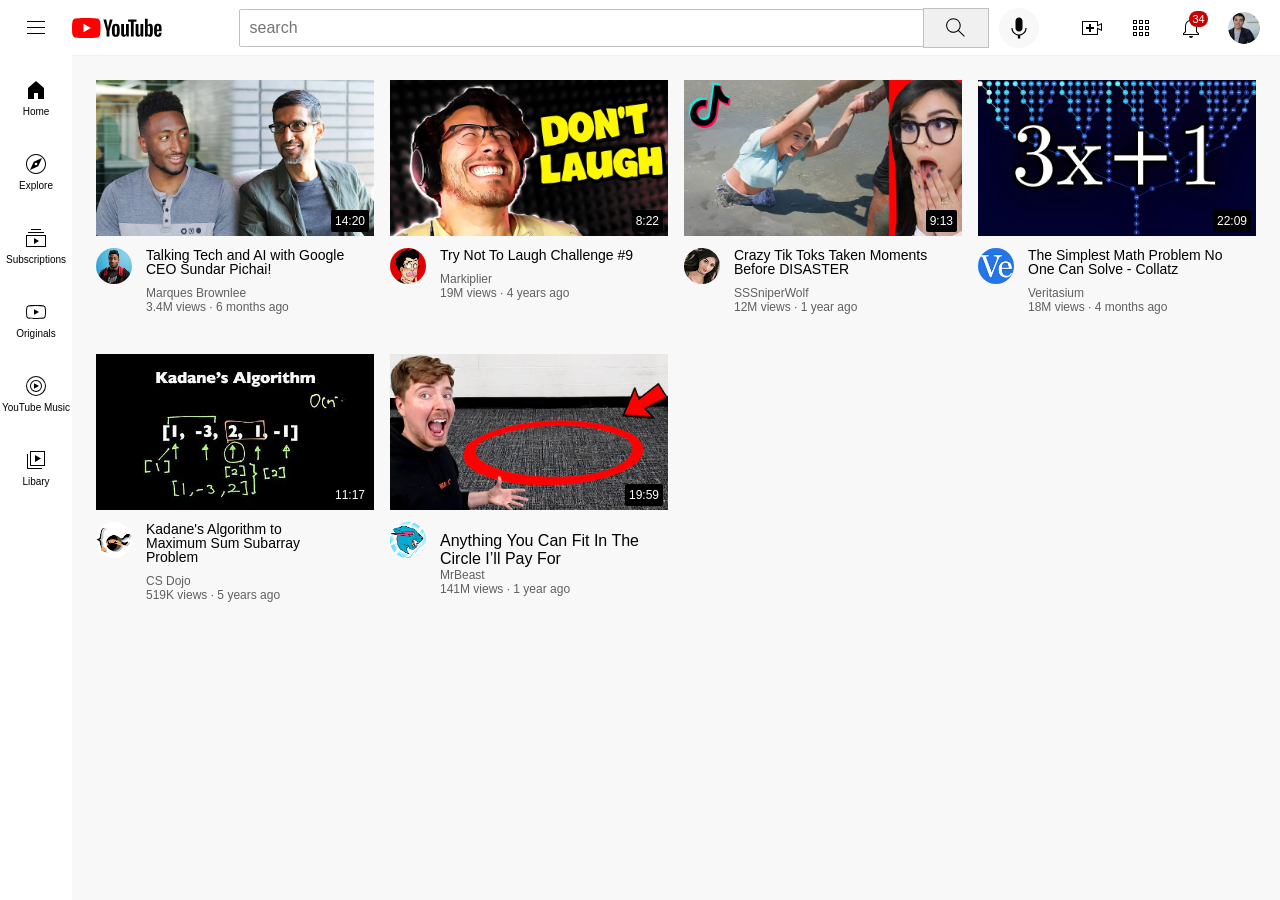
<file: index.html>
<!DOCTYPE html>
<html lang="en">
 <head>
    <meta charset="UTF-8">
    <meta name="viewport" content="width=device-width, initial-scale=1.0">
    <title><youtube clone="com"></youtube></title>
   
   <link rel="stylesheet" href="styles/general.css">
   <link rel="stylesheet" href="styles/video.css">
   <link rel="stylesheet" href="styles/header.css">
   <link rel="stylesheet" href="styles/sidebar.css">
 </head>
 <body>
  <div class="header">
    <div class=" left-section">
       <img 
       class="hamburger-menu" 
       src="icons/hamburger-menu.svg"> 
    <img 
    class="youtube-logo" 
    src="icons/youtube-logo.svg">
   </div>
    <div class="middle-section">
      <input class="search-bar"  type="text" placeholder="search">
    <button class=" search-button">
      <img class="search-icon" 
      src="icons/search.svg">
      <div class="tooltip">Search</div>
    </button>
  
    <button  class=" voice-search-button">
      <img class="voice-search-icon" src="icons/voice-search-icon.svg">
      <div class="tooltip">Search with your voice</div>
    </button>
    </div>
    <div class="right-section">
      <div class="upload-icon-container">
        <img class="upload-icon" src="icons/upload.svg">
        <div class="tooltip">Create</div>
      </div>
    <div class="youtube-apps-container">
      <img class="youtube-apps-icon" src="icons/youtube-apps.svg">
     <div class="tooltip">YouTube apps</div>
    </div>
      
      <div class="notifications-icon-container">
        <img class="notifications-icon" src="icons/notifications.svg">
      <div class="notifications-count">34</div>
      <div class="tooltip">Notifications</div>
      </div>
      <img class="current-user-pictures" src="channel-picture/my-channel.jpeg">
      

    </div>
  </div>

    <div class="sidebar">
      <div class="sidebar-link">
        <img src="icons/home.svg">
        <div>Home</div>
      </div>
      <div class="sidebar-link">
        <img src="icons/explore.svg">
        <div>Explore</div>
      </div>
      <div class="sidebar-link">
        <img src="icons/subscriptions.svg">
        <div>Subscriptions</div>
      </div>
      <div class="sidebar-link">
        <img src="icons/originals.svg">
        <div>Originals</div>

      </div>
      <div class="sidebar-link">
        <img src="icons/youtube-music.svg">
        <div>YouTube Music</div>
      </div>
      <div class="sidebar-link">
        <img src="icons/library.svg">
        <div>Libary</div>
      </div>

    </div>
  
<div class="video-grid">
  <div class="video-preview">
    <div class="thumbnail-row"> 
      <img class="thumbnail" src="thumbnails/thumbnail-1.webp">
      <div class="video-time">14:20</div>
    </div>
    <div class="video-info-grid">
      <div class="channel-picture">
       <img class="profile-picture" src="channel-picture/channel-1.jpeg">
      </div>
      <div class="video-info">
        <p class="video-title">
          Talking Tech and AI with Google CEO Sundar 
          Pichai!
      </p>
      <P class="video-author">
         Marques Brownlee 
      </P>
      <P class="video-stats">
          3.4M views &#183; 6 months ago
      </P>
      </div>
    </div>
   </div>
   

   <div class="video-preview">
    <div class="thumbnail-row"> 
      <img class="thumbnail" src="thumbnails/thumbnail-2.webp">
      <div class="video-time">8:22</div>
    </div>
    <div class="video-info-grid">
      <div class="channel-picture">
       <img class="profile-picture" src="channel-picture/channel-2.jpeg">
       
      </div>
      <div class="video-info">
        <p class="video-title">
          Try Not To Laugh 
     Challenge #9 
      </p>
      <P class="video-author">
        Markiplier
      </P>
      <P class="video-stats">
          19M views &#183; 4 years ago
      </P>
       </div>
     </div>
   </div>
   <div class="video-preview">
    <div class="thumbnail-row"> 
      <img class="thumbnail" src="thumbnails/thumbnail-3.webp">
      <div class="video-time">9:13</div>
    </div>
    <div class="video-info-grid">
      <div class="channel-picture">
       <img class="profile-picture" src="channel-picture/channel-3.jpeg">
      </div>
      <div class="video-info">
        <p class="video-title">
        Crazy Tik Toks Taken
        Moments Before DISASTER
      </p>
      <P class="video-author">
        SSSniperWolf
      </P>
      <P class="video-stats">
          12M views &#183; 1 year ago
      </P>
      </div>
    </div>
   </div>
   

   <div class="video-preview">
    <div class="thumbnail-row"> 
      <img class="thumbnail" src="thumbnails/thumbnail-4.webp">
      <div class="video-time">22:09</div>
    </div>
    <div class="video-info-grid">
      <div class="channel-picture">
       <img class="profile-picture" src="channel-picture/channel-4.jpeg">
      </div>
      <div class="video-info">
        <p class="video-title">
          
        The Simplest Math
         Problem No One Can Solve - Collatz
      </p>
      <P class="video-author">
        Veritasium
      </P>
      <P class="video-stats">
          18M views &#183; 4 months ago
      </P>
       </div>
     </div>
   </div>

   <div class="video-preview">
    <div class="thumbnail-row"> 
      <img class="thumbnail" src="thumbnails/thumbnail-5.webp">
      <div class="video-time">11:17</div>
    </div>
    <div class="video-info-grid">
      <div class="channel-picture">
       <img class="profile-picture" src="channel-picture/channel-5.jpeg">
      </div>
      <div class="video-info">
        <p class="video-title">
          Kadane's Algorithm to
           Maximum Sum Subarray Problem
      </p>
      <P class="video-author">
        CS Dojo
      </P>
      <P class="video-stats">
          519K views &#183; 5 years ago
      </P>
      </div>
    </div>
   </div>
   

   <div class="video-preview">
    <div class="thumbnail-row"> 
      <img class="thumbnail" src="thumbnails/thumbnail-6.webp">
      <div class="video-time">19:59</div>
    </div>
    <div class="video-info-grid">
      <div class="channel-picture">
       <img class="profile-picture" src="channel-picture/channel-6.jpeg">
      </div>
      <div class="video-info">
        <p class="video-title">
         
      </p>Anything You Can Fit In
       The Circle I’ll Pay For
      <P class="video-author">
        MrBeast
        
      </P>
      <P class="video-stats">
          141M views &#183; 1 year ago
      </P>
       </div>
     </div>
   </div>
</div>
  
</body>
</html>
</file>
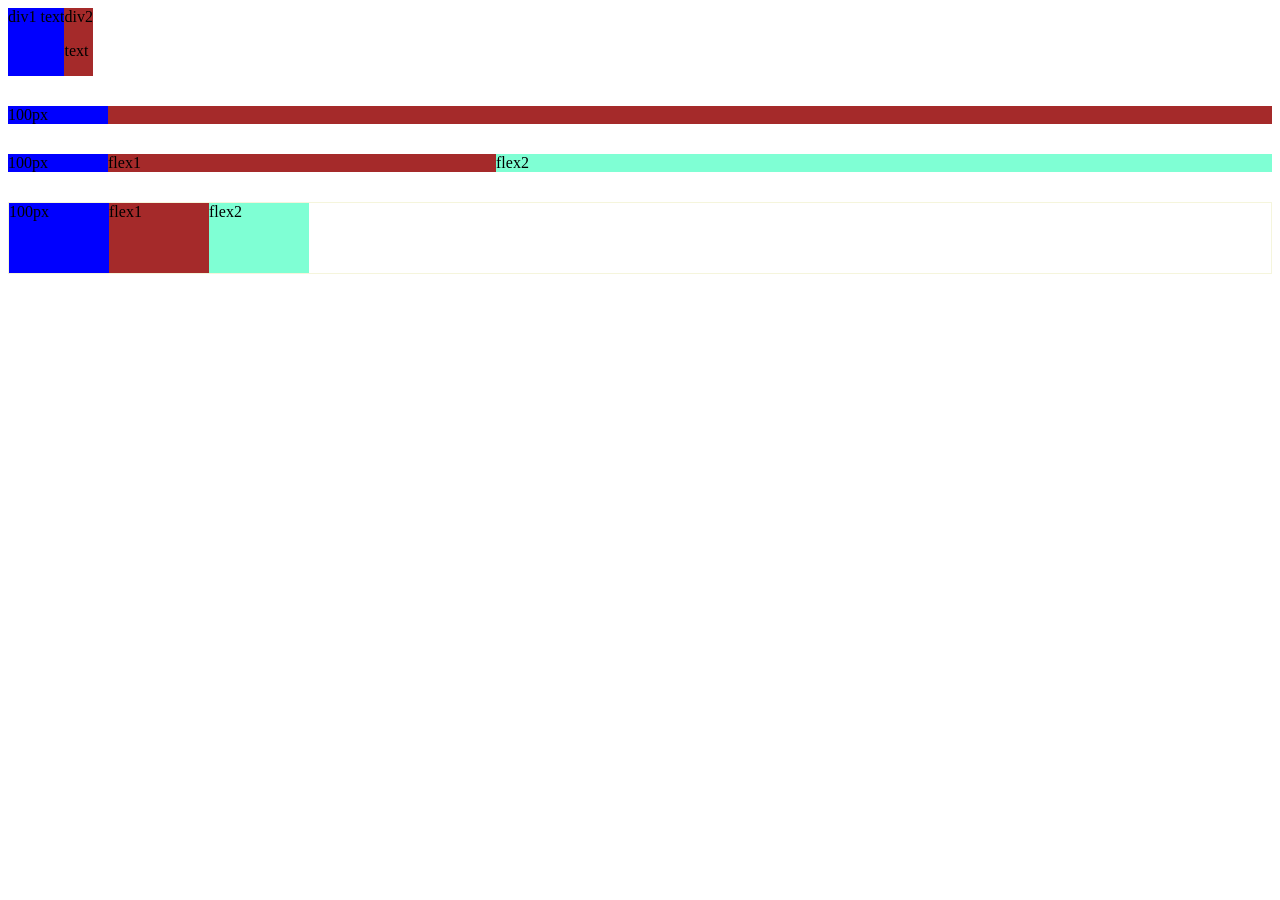
<file: flexbox.html>
<!DOCTYPE html>
<html lang="en">
<head>
    <meta charset="UTF-8">
    <meta name="viewport" content="width=device-width, initial-scale=1.0">
    <title>FLEXBOX practice</title>
</head>
<body >
    <div style="
    
    display: flex;
    flex-direction:row;
    ">
        <div style="background-color:
         blue;">div1 text</div>
        <div style="background-color:
         brown;">div2 <p> text</p></div>
      
</div>

<div style="
margin-top: 30px;
display: flex;
flex-direction:row;
">
    <div style="background-color:
     blue;
     width: 100px;">100px</div>
    <div style="background-color:
     brown; flex: 1;"></div>
  
</div>
<div style="
margin-top: 30px;

display: flex;
flex-direction:row;
">
    <div style="background-color:
     blue;
     width: 100px;">100px</div>
    <div style="background-color:
     brown; flex: 1;"> flex1</div>
     <div style="background-color: aquamarine;
     flex: 2;"> 
     flex2</div>
  
</div>

 
</div>
<div style="
margin-top: 30px;
height: 70px;
border-width: 1px;
border-style: solid;
border-color: beige;
display: flex;
flex-direction:row;
">
    <div style="background-color:
     blue;
     width: 100px;">100px</div>
    <div style="background-color:
     brown;  width: 100px;"> flex1</div>
     <div style="background-color: aquamarine;
      width: 100px;"> 
     flex2</div>
  
</div>


    
</body>
</html>
</file>
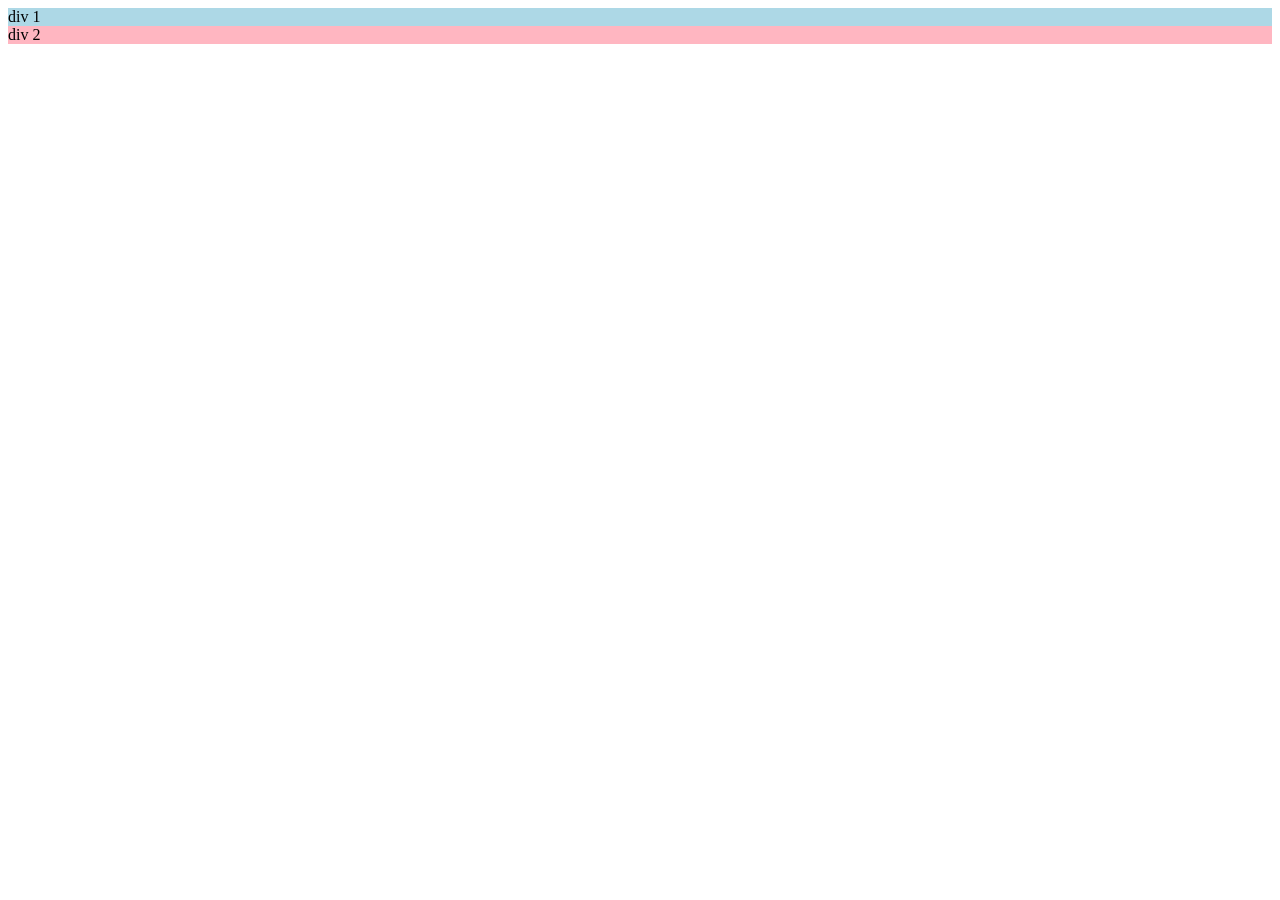
<file: grid.html>
<!DOCTYPE html>
<html lang="en">
  <head>
    <meta charset="UTF-8">
    <meta name="viewport" content="width=device-width, initial-scale=1.0">
    <title>Grid practice</title>
  </head>
  <body>
    <div>
        <div style="background-color:
        lightblue;">div 1</div>
       <div style="background-color:
        lightpink;">div 2</div>
   
    </div>
  </body>
</html>
</file>
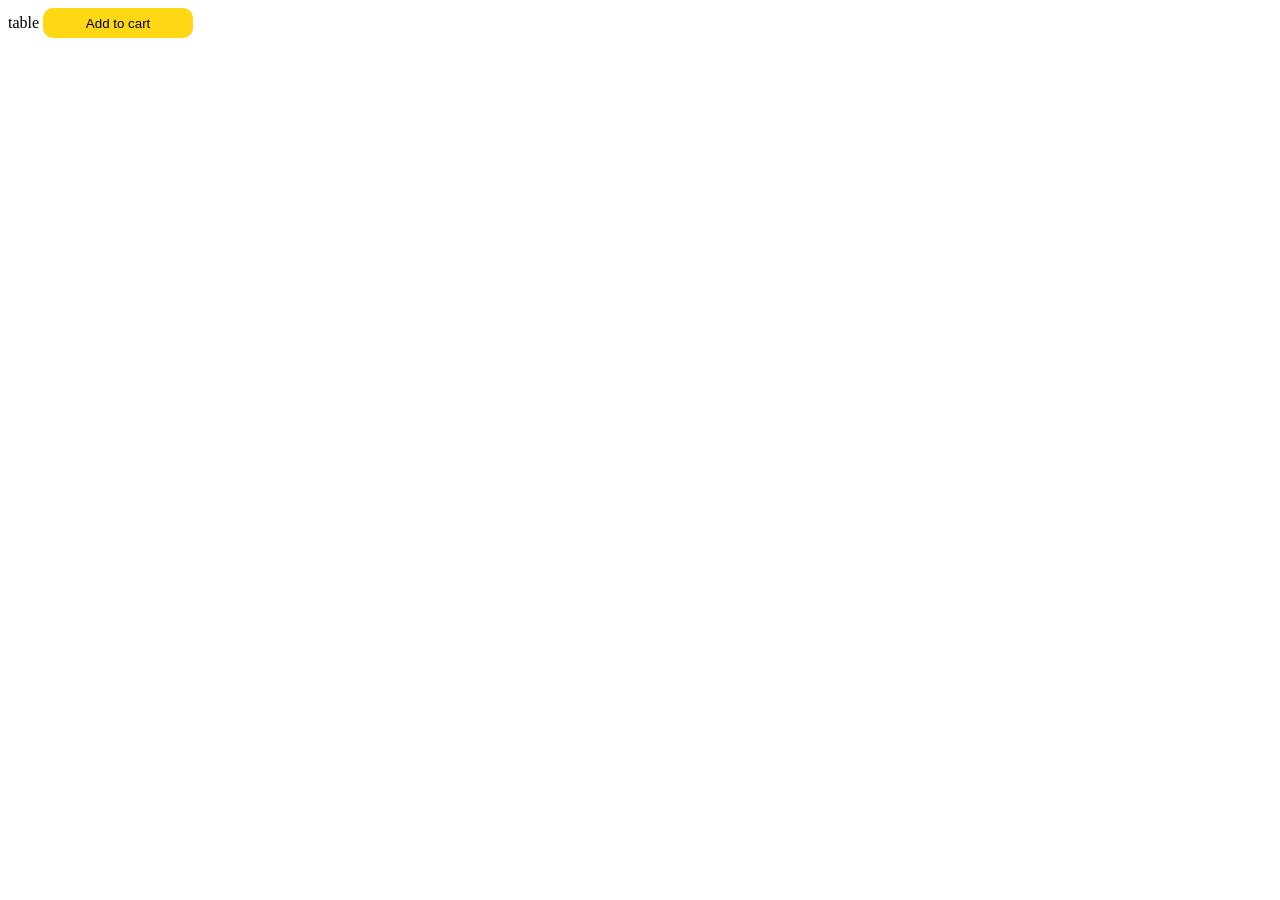
<file: james.html>
<!DOCTYPE html>
<html lang="en">
<head>
    <meta charset="UTF-8">
    <meta name="viewport" content="width=device-width, initial-scale=1.0">
    <title>kendrick</title>
    <style>
        .Addtocart {
        background-color: rgba(255, 216, 20);
        color: black;
        border: none;
        height: 30px;
        width: 150px;
        border-radius: 10px;
        cursor: pointer;
        
        }
        </style>
</head>
<body>
  table
  <button class="Addtocart">
    Add to cart
</button>
</body>
</html>
</file>
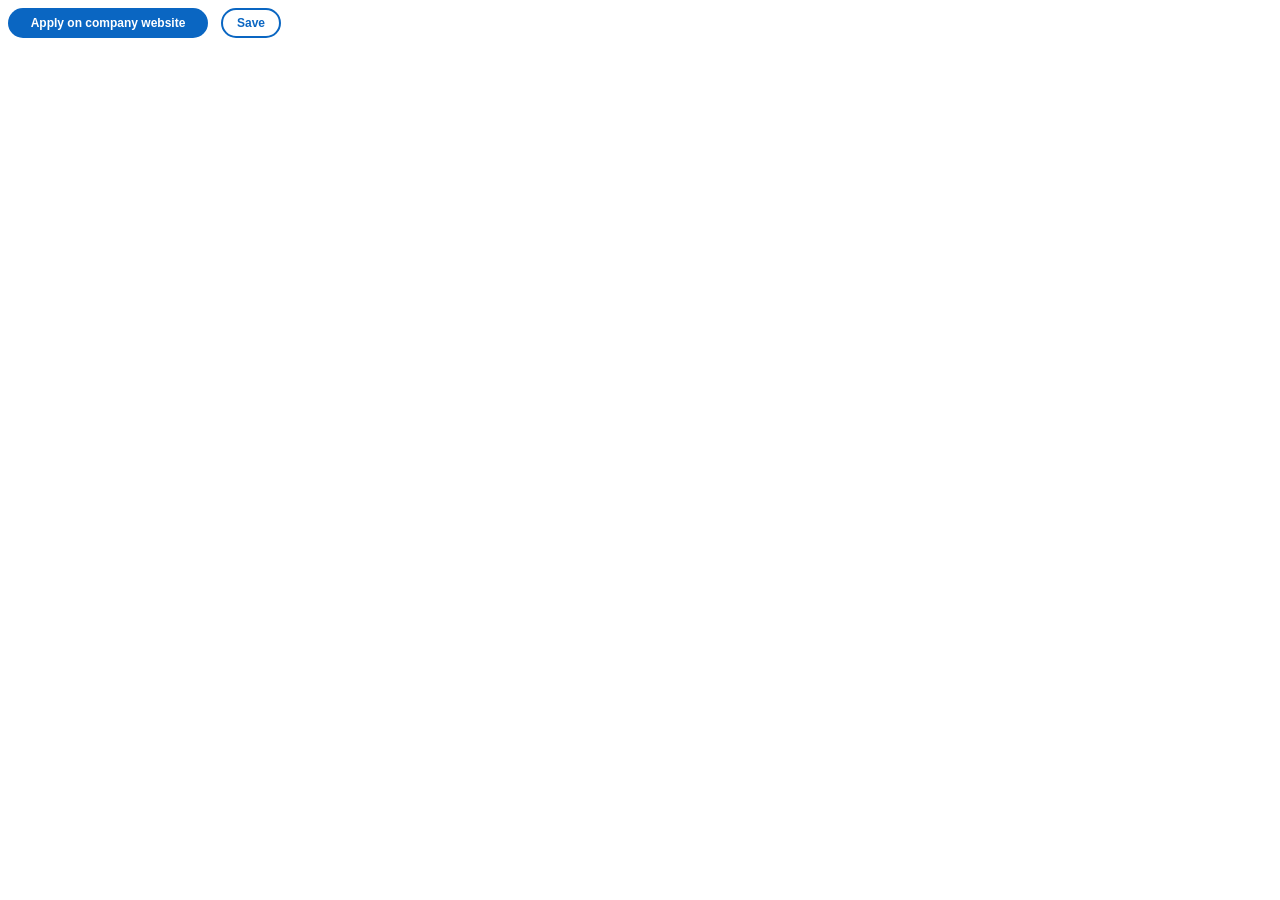
<file: Linkedin.html>
<!DOCTYPE html>
<html lang="en">
<head>
    <meta charset="UTF-8">
    <meta name="viewport" content="width=device-width, initial-scale=1.0">
    <title>Linkedin</title>
    <style>
        .Applyoncompanywebsite {
          background-color: rgb(10, 102, 194);
          color: white;  
          border-color: rgb(10, 102, 194);
          border: none;
          height: 30px;
          width: 200px;
          border-radius: 20px;
          font-weight: bold;
          font-size: 12px;
          cursor: pointer;
          margin-right: 9px;
          transition: background-color 0.15s,
          color 0.15s, box-shadow 0.15s ;
         
        
          

        }

        .Applyoncompanywebsite:hover {
            opacity: 0.8; 
             background-color: wheat;
             color:rgb(10, 102, 194);

        }

        .Applyoncompanywebsite:active{
            opacity: 0.5;  

        }
        .Applyoncompanywebsite:hover {
         box-shadow: 5px 5px 10px rgba(0, 0, 0, 0.2);



        }
    .Save {
        background-color: white;
        color:rgb(10, 102, 194);
        border-color: rgb(10, 102, 194);
        border-style:solid ;
        border-width: 2px;
        height: 30px;
        width: 60px;
        border-radius: 15px;
        font-weight: bold;
        font-size: 12px;
        cursor: pointer;
        transition: opacity 0.15s;
    }
    .Save:hover {
      opacity:0.7;
      
    }
    .Save:active{
        opacity: 0.4;

    }
    </style>
    
</head>
<body>
    <button class="Applyoncompanywebsite">
        Apply on  company website
    </button>

    <button class="Save">
        Save
    </button>
</body>
</html>
</file>
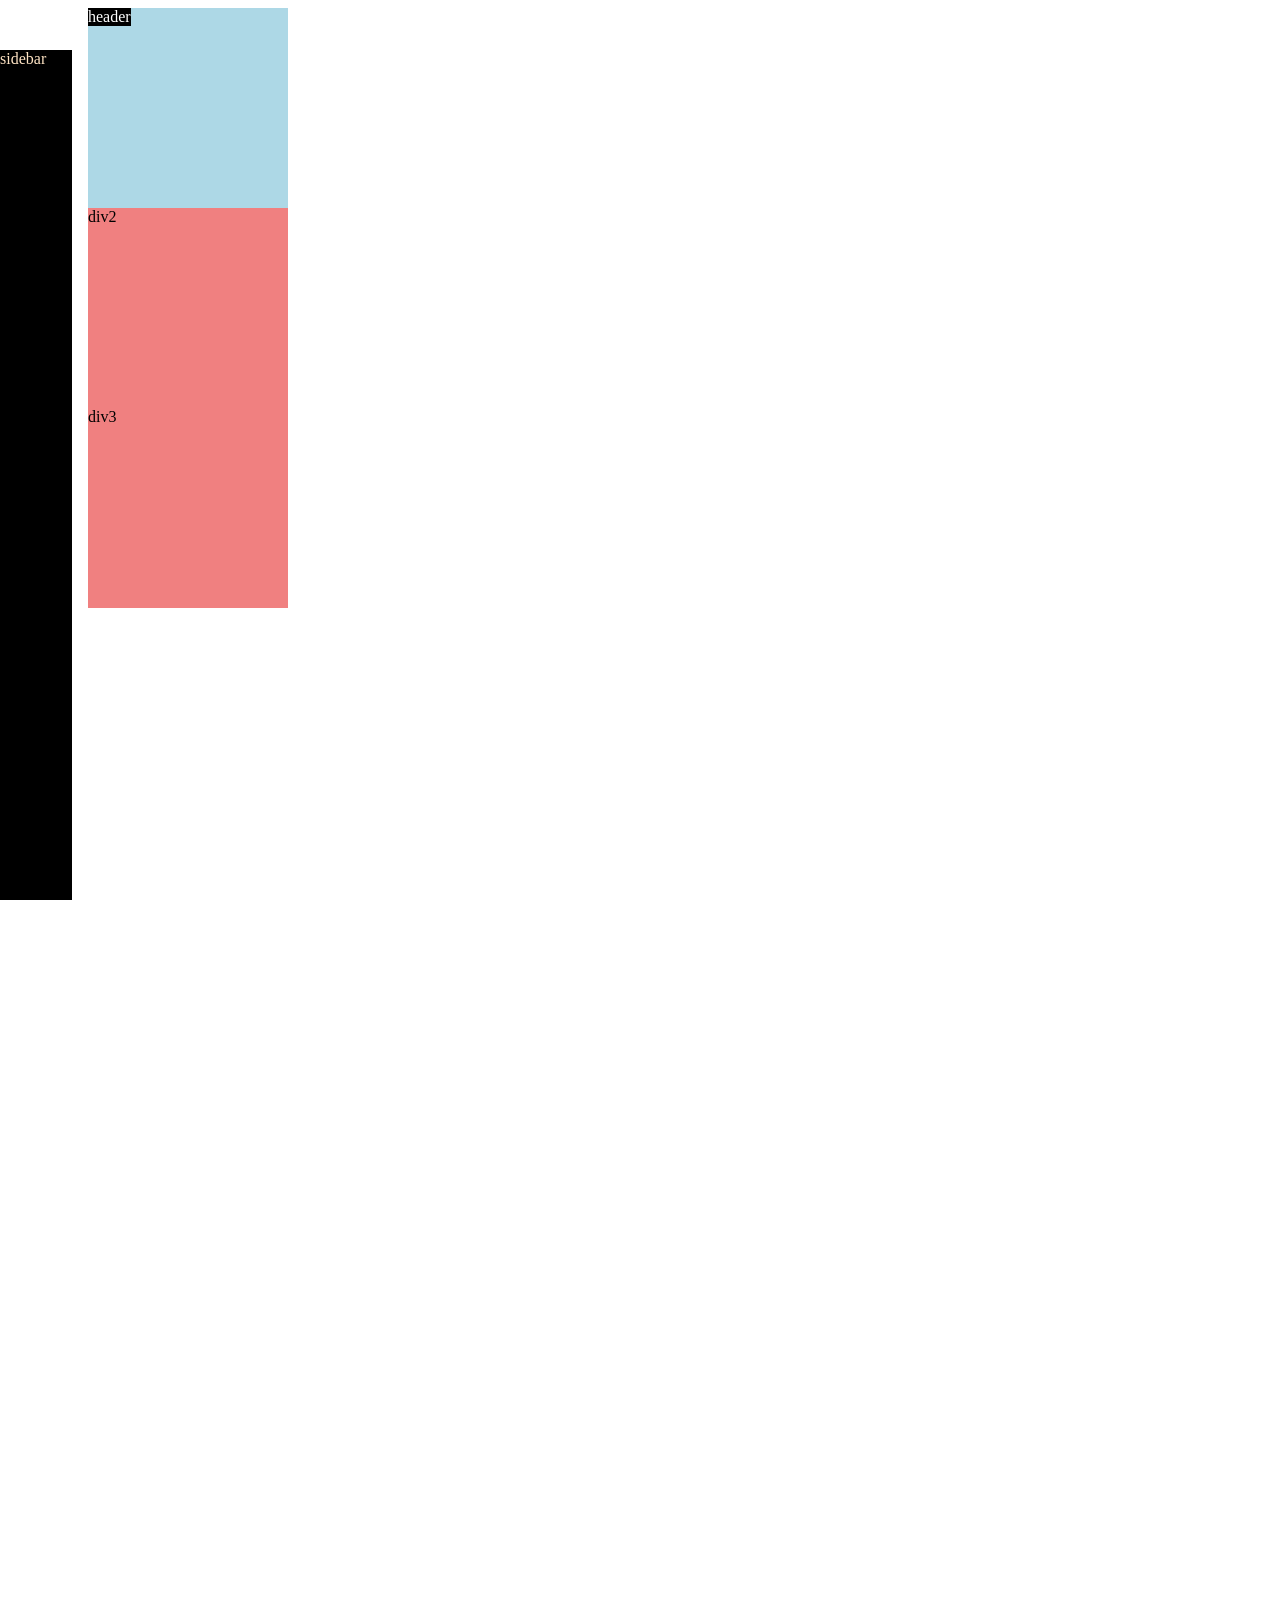
<file: postion.html>
<!DOCTYPE html>
<html lang="en">
<head>
    <meta charset="UTF-8">
    <meta name="viewport" content="width=device-width, initial-scale=1.0">
    <title>position pratice</title>
</head>
<body style="height: 3000px;
padding-left: 80px;">
   <div style="
    background-color: black;
    color: white;
    position: fixed;">
    header</div>

    <div style="
    background-color: black;
    color: bisque;
    position: fixed;
    left: 0;
    bottom: 0;
    top: 50px;
    width: 72px;">

     sidebar
    </div>
   <div style="
   background-color: lightblue;
   height: 200px;
   width: 200px;
   position: static;">
   div1</div>
   <div style="
   background-color:lightcoral;
   height: 200px;
   width: 200px;">div2</div>
    <div style="
    background-color:lightcoral;
    height: 200px;
    width: 200px;">div3</div>
</body>
</html>
</file>
<file: styles/general.css>
* {
  
}


p{
   
    margin-top: 0;
    margin-bottom: 0;
  }

  body{
    font-family: roboto, arial;
    margin: 0;
    padding-top: 80px;
    padding-left: 96px;
    padding-right: 24px;
    background-color: rgb(248, 248, 248);
  }
</file>
<file: styles/video.css>
.thumbnail{
  width: 100%;


}


.video-title{
  margin-top: 0;
  font-size: 14px;
  font-weight: 500;
  line-height: 14px;
  margin-bottom: 10px;
}


.video-info-grid{
 display: grid;
 grid-template-columns: 50px 1fr;
}
.channel-picture{
  display: inline-block;
  width: 50px;
  vertical-align: top;
}
.video-info{
display: inline-block;
width: 200px;
}
.profile-picture{
width: 36px;
border-radius: 50px;
}
.thumbnail-row{
margin-bottom: 8px;
position: relative;

}
.video-author{
font-size: 12px;
color:rgb(96, 96, 96);
margin-bottom: 4pxS;
}
.video-stats{
font-size: 12px;
color: rgb(96, 96, 96);
}
.video-grid{
display: grid;
grid-template-columns:1fr 1fr 1fr ;
column-gap: 16px;
row-gap: 40px;

}
@media (max-width: 750px) {
  .video-grid{
    grid-template-columns: 1fr 1fr;
  }
}

@media (min-width: 751px)and (max-width:900px) {
  .video-grid{
    grid-template-columns: 1fr 1fr 1fr;
  }
}

@media (min-width: 1000px) {
  .video-grid{
    grid-template-columns: 1fr 1fr 1fr 1fr;
  }
}
.video-time{
  background-color: black;
  color: white;
  position: absolute;
  bottom: 8px;
  right: 5px;
  font-family: roboto, Arial;
  font-size: 12px;
  font-weight: 500;
  padding-left: 4px;
  padding-right: 4px;
  padding-top: 4px;
  padding-bottom: 4px;
  border-radius: 2px;
}
</file>
<file: styles/header.css>
.header{
    height: 55px;
    display: flex;
    flex-direction:row;
    justify-content: space-between;
    width: 100%;

    position: fixed;
    top: 0;
    left: 0;
    right: 0;
    z-index:100 ;
    background-color: white ;
    border-bottom-width:1px ;
    border-bottom-style: solid;
    border-bottom-color:rgb( 240 240 240);
}

.left-section{
display: flex;
align-items: center;
}

.hamburger-menu{
    height: 24px;
    margin-left: 24px;
    margin-right: 24px;
}

.youtube-logo{
    height: 20px;
}

.middle-section{
    
    flex: 1;
    margin-left: 70px;
     margin-right: 35px; 
     max-width: 800px;
     display: flex;
     align-items: center;

}

.search-bar{
    flex: 1;
    height: 34px;
    padding-left: 10px;
    font-size: 16px;
    border-width: 1px;
    border-style: solid;
    border-color: rgb(192, 192, 192);
    border-radius: 2px;
    box-shadow: inset 1px 2px 3px
    rgba (0, 0, 0, 0.05);
    width: 0;

}
.search-bar::placeholder{
    font-family: Roboto, Arial;
    font-size: 16px;
   
}

.search-button{
    height: 40px;
    width: 66px;
    background-color: rgb(240, 240, 240);
    border-width: 1px;
    border-style: solid;
    border-color: rgb(192, 192, 192);
    margin-left: -1px;
    margin-right: 10px;
   
}

.search-button,
.voice-search-button,
.upload-icon-container,
.youtube-apps-container,
.notifications-icon-container{
    display: flex;
    justify-content: center;
    align-items: center;
    position: relative;

}

.search-button .tooltip,
.voice-search-button .tooltip,
.upload-icon-container .tooltip,
.youtube-apps-container .tooltip, 
.notifications-icon-container .tooltip{
    font-family: Roboto,Arial;
    position: absolute;
    background-color: grey;
    color: white;
    padding-left: 8px;
    padding-right: 8px;
    padding-top: 4px;
    padding-bottom: 4px;
    border-radius: 2px;
    font-size: 12px;
    bottom: -30px;
    opacity: 0;
    transition: opacity 0.15s ;
    pointer-events: none;
    white-space: nowrap;
     
}

.search-button:hover .tooltip,
.voice-search-button:hover .tooltip,
.upload-icon-container:hover .tooltip,
.youtube-apps-container:hover .tooltip,
.notifications-icon-container:hover .tooltip{
    opacity: 1;
}
.search-icon{
    height: 25px;
   
}

.voice-search-button{
    height: 40px;
    width: 40px;
    border-radius: 20px;
    border: none;
    background-color:rgb(248, 248, 248) ;
}

.voice-search-icon{
    height: 24;
    
    
}
.right-section{
   margin-right: 20px;
    width: 180px;
    display: flex;
    align-items: center;
    justify-content: space-between;
    flex-shrink: 0;
   
}
.upload-icon{
   height: 24px; 
}

.youtube-apps-icon{
    height: 24px;
}

.notifications-icon{
    height: 24px;
}

.notifications-icon-container{
    position: relative;
}

.notifications-count{
    position: absolute;
    top: -5px;
    right: -5px;
    background-color: rgb(200, 0, 0);
    color: white;
    font-family: Roboto,arial;
    font-size: 11px;
    padding-left: 3px;
    padding-right: 3px;
    padding-top: 2px;
    padding-bottom: 2px;
    border-radius: 10px;
}

.current-user-pictures{
    height: 32px;
    border-radius: 16px;
}
</file>
<file: styles/sidebar.css>
.sidebar{
    position: fixed;
    left: 0;
    bottom: 0;
    top: 55px;
    background-color:white;
    width: 72px;
    z-index: 200;
    padding-top: 5px;
}

.sidebar-link{
   display: flex;
    height: 74px;
    justify-content: center;
    align-items: center;
    flex-direction:column ;
    cursor: pointer;

}

.sidebar-link:hover{
    background-color: rgb(235, 235, 235);
}

.sidebar-link img {
    height: 24px;
    margin-bottom: 4px;
}

.sidebar-link div {
    font-family: Roboto,Arial;
    font-size: 10px;

}
</file>
